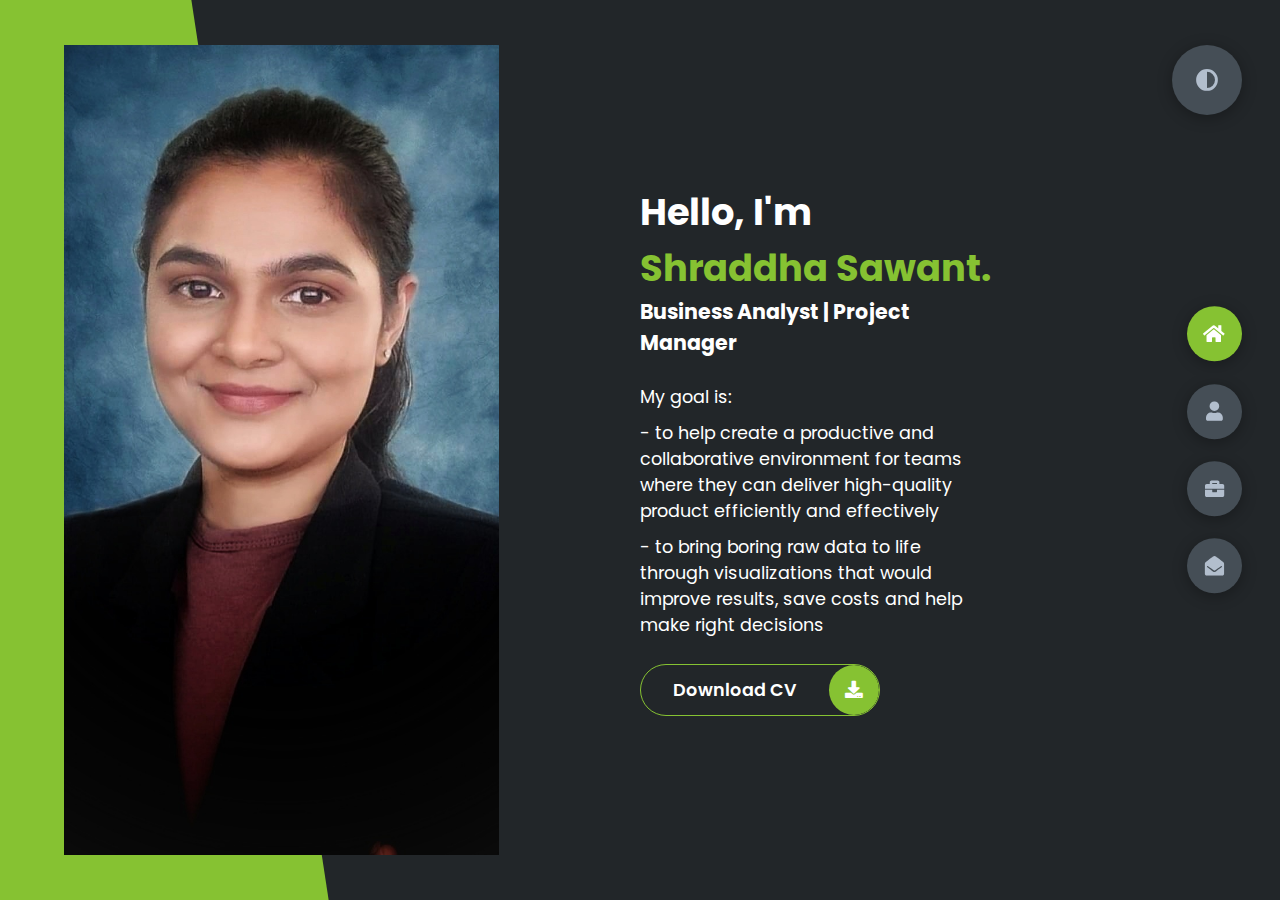
<file: index.html>
<!DOCTYPE html>
<html lang="en">
<head>
    <meta charset="UTF-8">
    <meta http-equiv="X-UA-Compatible" content="IE=edge">
    <meta name="viewport" content="width=device-width, initial-scale=1.0">
    <title>Portfolio</title>
    <link rel="stylesheet" href="styles/styles.css">
    <link rel="preconnect" href="https://fonts.googleapis.com">
    <link rel="preconnect" href="https://fonts.gstatic.com" crossorigin>
    <link rel="stylesheet" href="https://cdnjs.cloudflare.com/ajax/libs/font-awesome/5.15.4/css/all.min.css" integrity="sha512-1ycn6IcaQQ40/MKBW2W4Rhis/DbILU74C1vSrLJxCq57o941Ym01SwNsOMqvEBFlcgUa6xLiPY/NS5R+E6ztJQ==" crossorigin="anonymous" referrerpolicy="no-referrer" />
    <link href="https://fonts.googleapis.com/css2?family=Poppins:wght@400;500;600;700;800&display=swap" rel="stylesheet">
    <style>
        .accordian__button{
            display: block;
            cursor: pointer;
            background: var(--color-secondary);;
            width: 70px;
            text-align: left;
            transition: background 0.2s;
            color: white
        }
        
        .accordian__button::after{
            content: '\25be';
            float: right;
            transform: scale(1.5);
        }
        .accordian__button--active{
            background: grey;
        }
        .accordian__button--active::after{
            content: '\25b4';
        }
        .accordian__content{
            overflow: hidden;
            max-height: 0;
            transition: max-height 0.2s; 
            
        }
        li + li {
  margin-top: 10px;
}
    </style>
</head>
<body class="main-content">
    <header class="container header active" id="home">
        <div class="header-content">
            <div class="left-header">
                <div class="h-shape"></div>
                <div class="image">
                    <img src="img/my-photo.jpeg" alt="">
                </div>
            </div>
            <div class="right-header">
                <h1 class="name">
                    Hello, I'm<br/><span>Shraddha Sawant.</span>
                </h1>
                <h3>
                     Business Analyst | Project Manager
                </h3>
                <br>
                    <ul> My goal is:
                        <li></li>
                        <li>- to help create a productive and collaborative environment for teams where they can deliver high-quality product efficiently and effectively</li>
                        <li>- to bring boring raw data to life through visualizations that would improve results, save costs and help make right decisions</li>
                    </ul>
                <br>
                
                <div class="btn-con">
                    <a href="./Shraddha_Sawant_Resume.pdf" download="Shraddha_Sawant_Resume.pdf" class="main-btn">
                        <span class="btn-text">Download CV</span>
                        <span class="btn-icon"><i class="fas fa-download"></i></span>
                    </a>
                </div>
            </div>
        </div>
    </header>
    <main>
        <section class="container about" id="about">
           
            <div class="main-title">
                <h2><a id="Info-Abt-Me">About</a> <span>me</span></h2>
                <a href="#Info-Abt-Me"><button class="btn" style="border-width: 3px;border-color: var(--color-secondary); height:40px;width:150px; border-radius: 20px;">Services</button></a>
                <a href="#My-Timeline"><button class="btn" style="border-width: 3px;border-color: var(--color-secondary);height:40px;width:150px; border-radius: 20px;">My Timeline</button></a>
                <a href="#My-Skills"><button class="btn" style="border-width: 3px;border-color: var(--color-secondary);height:40px;width:150px; border-radius: 20px;">My Skills</button></a>
            </div>

            <div class="about-container">
                <div class="left-about">
                    <h4 style="font-size: 23px;">INFORMATION ABOUT ME</h4>
                    <p align="justify">
                        I am Shraddha Sawant,<br/>Business/Data Analyst | Project Manager skilled to masterfully guide teams through the chaos of software development with agility and precison and fostering a culture of continuous improvement.</br> I am passionate about working with the organizations that want to make effective use of their data and enable them in making evidence-driven decisions or sharing insights through data stories with different audiences.<br /> <br /> 
                                        </p>
                    <div class="btn-con">
                        <a href="./Shraddha_Sawant_Resume.pdf" download="Shraddha_Sawant_Resume.pdf" class="main-btn">
                            <span class="btn-text">Download CV</span>
                            <span class="btn-icon"><i class="fas fa-download"></i></span>
                        </a>
                    </div>
                </div>
                <div class="right-about">
                    <h4 style="font-size: 23px;">SERVICES</h4><br/>
                    <div class="about-item">
                        <div class="abt-text">
                            <center><img src="img/data analysis.png" height="100px" width="95px"></center>
                            <p class="small-text">Data <br /> Analysis</p><br/>
                            <p style="text-align: left; font-size: 19px;">Transforming the raw data into curated datasets and analyzing them to explain the past, predict the future and make informed decisions
                            </p>
                        </div>
                    </div>
                    <div class="about-item">
                        <div class="abt-text">
                            <center><img src="img/data viz.png" height="100px" width="95px"></center>
                            <p class="small-text">Data <br /> Visualization</p><br/>
                            <p style="text-align: left; font-size: 19px;">Visualizing complex datasets to expose new information contained in the underlying patterns and relationships

                            </p>
                            
                        </div>
                    </div>

                    
                    
                    <div class="about-item">
                        <div class="abt-text">
                            <center><img src="img/PM-final.png" height="100px" width="95px"></center>
                            <p class="small-text">Project <br /> Management</p><br/>
                            <p style="text-align: left; font-size: 19.5px;">Steering projects from start through its lifecycle within the given constraints to deliver something of value to people 
                            </p>  
                            
                        </div>
                    </div>
                    <div class="about-item">
                        <div class="abt-text">
                            <center><img src="img/data analysis.png" height="100px" width="95px"></center>
                            <p class="small-text">Problem <br /> Solving</p><br/>
                            <p style="text-align: left; font-size: 19.5px"> Collaborating with teams to identify and resolve issues and provide guidance to employ best practices.
                            </p>  
                        </div>
                    </div>
                </div>
            </div>
           
                <h4 class="stat-title"><a id="My-Timeline">My Timeline</h4></a>
            <div class="timeline">
                <div class="timeline-item">
                    <div class="tl-icon">
                        <i class="fas fa-briefcase"></i>
                    </div>
                    <p class="tl-duration">Nov 2021 - present</p>
                    <h5>IT Service Management Analyst<br/><span>loanDepot</span></h5>
                    
                    <div class="accordian">

                        <button type="button" class="accordian__button">Duties</button>
                        <div class="accordian__content">
                            <ul>
                                <li>Lead cross-functional teams in planning and implementing product updates, resulting in a 20% reduction in delivery time
and improved operational efficiency</li>
                                <li>Collaborate with stakeholders to gather and prioritize business requirements, defining user stories and acceptance criteria
while ensuring compliance with regulatory requirements to drive successful project outcomes</li>  
                                <li>Develop and utilize process diagrams to identify gaps and optimization opportunities, driving continuous improvement
initiatives that enhance operational efficiency by 15%</li>
                                <li>Build KPIs dashboards in Power BI to monitor SDLC performance metrics and support informed decision-making</li>
                                <li>Develop Jira dashboards to present progress and risks to leadership, ensuring visibility and reducing project risk by 30%</li>
                                <li>Create and manage documentation including requirements, procedures, schedules, and runbooks in Confluence, to enhance
team collaboration and facilitate training</li>
                                <li>Conduct agile ceremonies and coach the team as a dedicated Scrum master, optimizing team performance and increasing
velocity by 20%</li>
                            </ul>
                        

                        </div>
                    </div>


                     
                </div>
                <div class="timeline-item">
                    <div class="tl-icon">
                        <i class="fas fa-graduation-cap"></i>
                    </div>
                    <p class="tl-duration">May 2021</p>
                    <h5>MS in Information Management<br/><span>Syracuse University</span></h5>
                    <div class="accordian">

                        <button type="button" class="accordian__button">Courses</button>
                        <div class="accordian__content">
                            <ul>
                                <li>Data Science</li>
                                <li>Data Analysis and Decision Making</li>
                                <li>Database Management</li>
                                <li>Project Management</li>
                                <li>Risk Management</li>
                                <li>Data Warehouse</li>
                                <li> Big Data Analytics</li>
                                <li>Information Management and Technology</li>

                            </ul>
                        </div>
                    </div>
                </div>
                <div class="timeline-item">
                    <div class="tl-icon">
                        <i class="fas fa-briefcase"></i>
                    </div>
                    <p class="tl-duration">Jul 2021 - Nov 2021, Sep 2020 - Dec 2020</p>
                    <h5>Product Research Analyst<br/><span>Datakron, LLC</span></h5>
                    <div class="accordian">

                        <button type="button" class="accordian__button">Duties</button>
                        <div class="accordian__content">
                            <ul>
                                <li>Automated data collection using UiPath, extracting 60K+ records from multiple open-access data sources, improving data
acquisition efficiency by 50%</li>
                                <li>Built a scalable graph database and wrote complex queries, providing job market analytics and reducing query response
time by 45%%</li>
                                <li>Created interactive Tableau dashboards to report on job market trends and offer career development recommendations</li>
                            </ul>
                        

                        </div>
                    </div>
                </div>
                <div class="timeline-item">
                    <div class="tl-icon">
                        <i class="fas fa-graduation-cap"></i>
                    </div>
                    <p class="tl-duration">Jun 2018</p>
                    <h5>BE in Computer Engineering<br/><span>Mumbai University</span></h5>
                    <div class="accordian">

                        <button type="button" class="accordian__button">Courses</button>
                        <div class="accordian__content">
                            <ul>
                                <li>Business Communication</li>
                                <li>Object-Oriented Programming</li>
                                <li>Software Project Management</li>
                                <li>Software Engineering</li>
                                <li>Data Warehouse & Mining</li>
                                <li>Artificial Intelligence</li>
                                <li>Mathematics & Statistics</li>
                            </ul>
                        </div>
                    </div>
                </div>

                <div class="timeline-item">
                    <div class="tl-icon">
                        <i class="fas fa-briefcase"></i>
                    </div>
                    <p class="tl-duration">Jul 2020 - May 2021</p>
                    <h5>Business Analyst<br/><span>iConsult Collaborative, Syracuse University</span></h5>
                    <div class="accordian">

                        <button type="button" class="accordian__button">Duties</button>
                        <div class="accordian__content">
                            <ul>
                                <li>Translated business requirements into actionable specifications, ensuring alignment across teams and resulting in a 25%
increase in project accuracy</li>
                                <li>Optimized resource management through effective tracking of scope, timelines, and budget in MS Project</li>
                                <li>Collaborated with stakeholders to validate acceptance criteria, developed test cases, and escalated high-risk or potential
quality loss issues, improving quality assurance processes by 30%</li>
                                <li>Defined KPIs and created dashboards to evaluate the project performance and monitor the project progress, enabling
proactive decision-making and enhancing stakeholder alignment</li>
                            </ul>
                        

                        </div>
                    </div>
                </div>

            </div>
            <center><a href="#Info-Abt-Me"><button style="border-width: 3px;border-color: var(--color-secondary); height:40px;width:150px; border-radius: 20px;" class="btn">Back to Top</button></a></center>

             <div class="about-stats">
                <h4 class="stat-title"><a id="My-Skills">My Skills</a></h4>
                <center>
                    <iframe id="black-dashboard" style="display:block" scrolling="no" src="https://public.tableau.com/views/TechnicalSkillsBlack/Black?:language=en-US&:display_count=n&:origin=viz_share_link&:showVizHome=no&:toolbar=top" width="800px" height="617px" frameborder="0">
                    </iframe>
                </center>

                <center>
                    <iframe id="white-dashboard" style="display: none;" scrolling="no" src="https://public.tableau.com/views/TechnicalSkillsWhite/White?:language=en-US&:display_count=n&:origin=viz_share_link&:showVizHome=no&:toolbar=top" width="800px" height="617px" frameborder="0">
                    </iframe>
                </center>
                <br/>
                <center><a href="#Info-Abt-Me"><button style="border-width: 3px;border-color: var(--color-secondary); height:40px;width:150px; border-radius: 20px;" class="btn">Back to Top</button></a></center>

            </div>
            
        </section>
        <section class="container" id="portfolio">
            <div class="main-title">
                <h2>My <span>Portfolio</span></h2>
            </div>
            <p class="port-text">
                Here is some of my work that demonstrates my data and project management skills.
            </p>
            <div class="portfolios">
                <div class="portfolio-item">
                    <div class="image">
                        <img src="img/the-big-bang-theory.jpeg" alt="">
                    </div>
                    <div class="hover-items">
                        <h3 style="margin-bottom:0 ;">The Big Bang Theory</h3>
                        <h4>Viz - Viewership & Rating</h4>
                        <div class="icons">
                            <a href="https://public.tableau.com/views/TheBigBangTheory_16323588431020/Dashboard1?:language=en-US&:display_count=n&:origin=viz_share_link" class="icon">
                                <i class="fas fa-chart-bar"></i>
                            </a>

                        </div>
                    </div>
                </div>
                <div class="portfolio-item">
                    <div class="image">
                        <img src="img/crypto.jpeg" alt="">
                    </div>
                    <div class="hover-items">
                        <h3 style="margin-bottom:0 ;">Cryptocurrency</h3>
                        <center><h4>Viz - Explore Trading Activity</h4></center>
                        <div class="icons">
                            <a href="https://public.tableau.com/views/Cryptocurrency_16239671682280/CryptocurrencyDashboard?:language=en-US&:display_count=n&:origin=viz_share_link" class="icon">
                                <i class="fas fa-chart-bar"></i>
                            </a>
                            
                        </div>
                    </div>
                </div>
                <div class="portfolio-item">
                    <div class="image">
                        <img src="img/TS.png" alt="">
                    </div>
                    <div class="hover-items">
                        <h3 style="margin-bottom:0 ;">Taylor Swift</h3>
                        <center><h4>Viz - A Journey from 2006-2017</h4></center>
                        <div class="icons">
                            <a href="https://public.tableau.com/views/TaylorSwift_16321772061380/MainDashboard?:language=en-US&:display_count=n&:origin=viz_share_link" class="icon">
                                <i class="fas fa-chart-bar"></i>
                            </a>
                            
                        </div>
                    </div>
                </div>
                <div class="portfolio-item">
                    <div class="image">
                        <img src="img/VD.jpeg" alt="">
                    </div>
                    <div class="hover-items">
                        <h3 style="margin-bottom:0 ;">Who's most likely to?</h3>
                        <h4>Viz - Valentine's Day edition</h4>
                        <div class="icons">
                            <a href="https://public.tableau.com/views/ValentinesDay-WhosMostLikelyTo/Dashboard?:language=en-US&:display_count=n&:origin=viz_share_link" class="icon">
                                <i class="fas fa-chart-bar"></i>
                            </a>
                        </div>
                    </div>
                </div>
                <div class="portfolio-item">
                    <div class="image">
                        <img src="img/office.jpeg" alt="">
                    </div>
                    <div class="hover-items">
                        <h3 style="margin-bottom:0 ;"> Tele Corp Expansion</h3>
                        <h4>Project Management</h4>
                        <div class="icons">
                            <a href="https://github.com/Shraddha-Sawant/Project_Management-Telco_Corp._Expansion_Project.git" class="icon">
                                <i class="fab fa-github"></i>
                            </a>
                            
                        </div>
                    </div>
                </div>
                <div class="portfolio-item">
                    <div class="image">
                        <img src="img/cafe.jpeg" alt="">
                    </div>
                    <div class="hover-items">
                        <center><h3 style="margin-bottom:0 ;">Orange Cafe</h3></center>
                        <center><h4>DB Mgmt & App Development</h4></center>
                        <div class="icons">
                            <a href="https://github.com/Shraddha-Sawant/Orange_Cafe-Online-Ordering-and-Inventory-Management.git" class="icon">
                                <i class="fab fa-github"></i>
                            </a>
                            
                        </div>
                    </div>
                </div>
                <div class="portfolio-item">
                    <div class="image">
                        <img src="img/zomato.png" alt="">
                    </div>
                    <div class="hover-items">
                        <h3 style="margin-bottom:0 ;">Zomato</h3>
                        <h4>Big Data Analytics</h4>
                        <div class="icons">
                            <a href="https://github.com/Shraddha-Sawant/Big-Data-Analytics.git" class="icon">
                                <i class="fab fa-github"></i>
                            </a>
                            
                        </div>
                    </div>
                </div>

                <div class="portfolio-item">
                    <div class="image">
                        <img src="img/sales.jpeg" alt="">
                    </div>
                    <div class="hover-items">
                        <center><h3 style="margin-bottom:0 ;">Fudge Corp. Sales Analysis</h3></center>
                        <center><h4>Data Warehousing & BI</h4></center>
                        <div class="icons">
                            <a href="https://github.com/Shraddha-Sawant/Data-Warehouse.git" class="icon">
                                <i class="fab fa-github"></i>
                            </a>
                            
                        </div>
                    </div>
                </div>
            </div>
        </section>
        <!-- <section class="container" id="blogs">
            <div class="blogs-content">
                <div class="main-title">
                    <h2>My <span>Blogs</span></h2>
                </div>
                <div class="blogs">
                    <div class="blog">
                        <img src="img/port6.jpg" alt="">
                        <div class="blog-text">
                            <h4>
                                How to Create Your Own Website
                            </h4>
                            <p>
                                Lorem ipsum dolor sit, amet consectetur adipisicing elit. 
                                Doloribus natus voluptas, eos obcaecati recusandae amet?
                            </p>
                        </div>
                    </div>
                    <div class="blog">
                        <img src="img/blog1.jpg" alt="">
                        <div class="blog-text">
                            <h4>
                                How to Become an Expert in Web Design
                            </h4>
                            <p>
                                Lorem ipsum dolor sit, amet consectetur adipisicing elit. 
                                Doloribus natus voluptas, eos obcaecati recusandae amet?
                            </p>
                        </div>
                    </div>
                    <div class="blog">
                        <img src="img/blog2.jpg" alt="">
                        <div class="blog-text">
                            <h4>
                                Become a Web Designer in 10 Days
                            </h4>
                            <p>
                                Lorem ipsum dolor sit, amet consectetur adipisicing elit. 
                                Doloribus natus voluptas, eos obcaecati recusandae amet?
                            </p>
                        </div>
                    </div>
                    <div class="blog">
                        <img src="img/blog3.jpg" alt="">
                        <div class="blog-text">
                            <h4>
                                Debbuging made easy with Web Inspector
                            </h4>
                            <p>
                                Lorem ipsum dolor sit, amet consectetur adipisicing elit. 
                                Doloribus natus voluptas, eos obcaecati recusandae amet?
                            </p>
                        </div>
                    </div>
                    <div class="blog">
                        <img src="img/port1.jpg" alt="">
                        <div class="blog-text">
                            <h4>
                                Get started with Web Design and UI Design
                            </h4>
                            <p>
                                Lorem ipsum dolor sit, amet consectetur adipisicing elit. 
                                Doloribus natus voluptas, eos obcaecati recusandae amet?
                            </p>
                        </div>
                    </div>
                    <div class="blog">
                        <img src="img/port3.jpg" alt="">
                        <div class="blog-text">
                            <h4>
                                This is what you need to know about Web Design
                            </h4>
                            <p>
                                Lorem ipsum dolor sit, amet consectetur adipisicing elit. 
                                Doloribus natus voluptas, eos obcaecati recusandae amet?
                            </p>
                        </div>
                    </div>
                </div>
            </div>
        </section> -->
        <section class="container contact" id="contact">
            <div class="contact-container">
                <div class="main-title">
                    <h2>Contact <span>Me</span></h2>
                </div> 
                <div class="wrapper">
                    <div class="flip-inner-wrapper">
                        <div class="flip-front">
                           <center><h1 style="padding-top: 150px; font-size: 50px;">Contact me here</h1></center>
                        </div>
                        <div class="flip-back">
                            <img src="img/photo-small.jpeg">
                            <h2>Shraddha Sawant</h2>
                            <span style="color: var(--color-grey-3);">Business Analyst | Project Manager</span>
                            <hr width="50%" style="margin: 0 auto;">
                            <div class="flex-contact-container">
                                <div class="flex-box">
                                    <div style="font-size: 20px; color: grey"><i class="fas fa-map-marker-alt"></i> Location</div>
                                </div>
                                <div class="flex-box">
                                    <div style="font-size: 20px; color: grey"><i class="fas fa-envelope"></i> Email</div>
 
                                </div>
                                <div class="flex-box">
                                    <div style="font-size: 20px; color: grey;"><i class="fas fa-mobile-alt"></i> Mobile Number</div>
                                </div>
                                <div class="flex-box">
                                    New York, USA
                                </div>
                                <div class="flex-box">
                                    shraddhasawant1397
                                    @gmail.com
                                </div>
                                <div class="flex-box">
                                    551-221-7560
                                </div>
                            </div>
                            <center>
                                <br/>
                            
                                    <a href="https://www.linkedin.com/in/ssawant13" target="_blank">
                                        <i style="font-size: 2rem; color: grey;" class="fab fa-linkedin"></i>
                                    </a>
                                    <a href="https://github.com/Shraddha-Sawant" target="_blank">
                                        <i style="font-size: 2rem; color: grey;" class="fab fa-github"></i>
                                    </a>
                                    
                                
                            
                            </center>
                         <!-- <h1>This is test.</h1> 
                        <div style="font-size: 20px;"><i class="fas fa-map-marker-alt"></i>Location:</div><span> New York, USA</span></div>
                        <div style="font-size: 20px;"><i class="fas fa-envelope"></i><span> Email:</span>shraddhasawant1397@gmail.com<span</div>
                        <div style="font-size: 20px;"><i class="fas fa-mobile-alt"></i><span> Mobile Number:</span>551-221-7560<span</div>
                        <div style="font-size: 20px;"><i class="fas fa-globe-africa"></i><span> Languages:</span>English, Hindi, Marathi<span</div>  -->



    

                        


                        </div>
                    </div>
                </div>
                <!-- <div class="contact-content-con">
                    <div class="left-contact">
                        <center><h4>Contact me here</h4></center>
                        <div class="contact-info">
                            <div class="contact-item">
                                <div class="icon">
                                    <i class="fas fa-map-marker-alt"></i>
                                    <span>Location</span>
                                </div>
                                <p>
                                    : New York, USA
                                </p>
                            </div>
                            <div class="contact-item">
                                <div class="icon">
                                    <i class="fas fa-envelope"></i>
                                    <span>Email</span>
                                </div>
                                <p>
                                    <span>: shraddhasawant1397@gmail.com</span>
                                </p>
                            </div>
                            
                            <div class="contact-item">
                                <div class="icon">
                                    <i class="fas fa-mobile-alt"></i>
                                    <span>Mobile Number</span>
                                </div>
                                <p>
                                    <span>: 5512215760</span>
                                </p>
                            </div>
                            <div class="contact-item">
                                <div class="icon">
                                    <i class="fas fa-globe-africa"></i>
                                    <span>Languages</span>
                                </div>
                                <p>
                                    <span>: English, Hindi, Marathi</span>
                                </p>
                            </div>
                        </div>
                        <div class="contact-icons">
                            <div class="contact-icon">
                                <a href="https://www.linkedin.com/in/ssawant13" target="_blank">
                                    <i class="fab fa-linkedin"></i>
                                </a>
                                <a href="https://github.com/Shraddha-Sawant" target="_blank">
                                    <i class="fab fa-github"></i>
                                </a>
                                
                            </div>
                        </div>
                    </div>
                    
                </div> -->
            </div>
        </section>
    </main>

    <div class="controls">
        <div class="control active-btn" data-id="home" >
            <i class="fas fa-home"></i>
        </div>
        <div class="control" data-id="about">
            <i class="fas fa-user"></i>
        </div>
        <div class="control" data-id="portfolio">
            <i class="fas fa-briefcase"></i>
        </div>
        <!-- <div class="control" data-id="blogs">
            <i class="far fa-newspaper"></i>
        </div> -->
        <div class="control" data-id="contact">
            <i class="fas fa-envelope-open"></i>
        </div>
    </div>
    <div class="theme-btn">
        <i class="fas fa-adjust"></i>
    </div>
    <script src="app.js"></script>
</body>
</html>
</file>
<file: styles/styles.css>
* {
  margin: 0;
  padding: 0;
  box-sizing: border-box;
  list-style: none;
}

:root {
  --color-primary: #222629;
  --color-secondary: #86C232;
  --color-white: #FFFFFF;
  --color-black: #000;
  --color-grey0: #f8f8f8;
  --color-grey-1: #dbe1e8;
  --color-grey-2: #b2becd;
  --color-grey-3: #6c7983;
  --color-grey-4: #454e56;
  --color-grey-5: #2a2e35;
  --color-grey-6: #12181b;
  --br-sm-2: 14px;
  --box-shadow-1: 0 3px 15px rgba(0,0,0,.3);
}

.light-mode {
  --color-primary: #ECECEC;
  --color-secondary: #E98074;
  --color-white: #454e56;
  --color-black: #000;
  --color-grey0: #f8f8f8;
  --color-grey-1: #6c7983;
  --color-grey-2: #6c7983;
  --color-grey-3: #6c7983;
  --color-grey-4: #454e56;
  --color-grey-5: #f8f8f8;
  --color-grey-6: #12181b;
}


body {
  background-color: var(--color-primary);
  font-family: "Poppins", sans-serif;
  font-size: 1.1rem;
  color: var(--color-white);
  transition: all 0.4s ease-in-out;
}

a {
  display: inline-block;
  text-decoration: none;
  color: inherit;
  font-family: inherit;
}

header {
  min-height: 100vh;
  color: var(--color-white);
  overflow: hidden;
  padding: 0 !important;
}

section {
  min-height: 100vh;
  width: 100%;
  position: absolute;
  left: 0;
  top: 0;
  padding: 3rem 18rem;
}

.container {
  display: none;
  transform: translateY(-100%) scale(0);
  transition: all 0.4s ease-in-out;
  background-color: var(--color-primary);
}

.active {
  display: block;
  animation: appear 1s ease-in-out;
  transform: translateY(0) scaleY(1);
}
@keyframes appear {
  0% {
    transform: translateY(-100%) scaleY(0);
  }
  100% {
    transform: translateY(0) scaleY(1);
  }
}

.controls {
  position: fixed;
  z-index: 10;
  top: 50%;
  right: 3%;
  display: flex;
  flex-direction: column;
  align-items: center;
  justify-content: center;
  transform: translateY(-50%);
}
.controls .control {
  padding: 1rem;
  cursor: pointer;
  background-color: var(--color-grey-4);
  width: 55px;
  height: 55px;
  border-radius: 50%;
  display: flex;
  justify-content: center;
  align-items: center;
  margin: 0.7rem 0;
  box-shadow: var(--box-shadow-1);
}
.controls .control i {
  font-size: 1.2rem;
  color: var(--color-grey-2);
  pointer-events: none;
}
.controls .active-btn {
  background-color: var(--color-secondary);
  transition: all 0.4s ease-in-out;
}
.controls .active-btn i {
  color: var(--color-white);
}

.theme-btn {
  top: 5%;
  right: 3%;
  width: 70px;
  height: 70px;
  border-radius: 50%;
  background-color: var(--color-grey-4);
  cursor: pointer;
  position: fixed;
  display: flex;
  justify-content: center;
  align-items: center;
  box-shadow: 0 3px 15px rgba(0, 0, 0, 0.3);
  transition: all 0.1s ease-in-out;
}
.theme-btn:active {
  transform: translateY(-3px);
}
.theme-btn i {
  font-size: 1.4rem;
  color: var(--color-grey-2);
  pointer-events: none;
}

/*Header-content*/
.header-content {
  display: grid;
  grid-template-columns: repeat(2, 1fr);
  min-height: 100vh;
}
.header-content .left-header {
  display: flex;
  align-items: center;
  position: relative;
}
.header-content .left-header .h-shape {
  transition: all 0.4s ease-in-out;
  width: 65%;
  height: 100%;
  background-color: var(--color-secondary);
  position: absolute;
  left: 0;
  top: 0;
  z-index: -1;
  clip-path: polygon(0 0, 46% 0, 79% 100%, 0% 100%);
}
.header-content .left-header .image {
  border-radius: var(--br-sm-2);
  height: 90%;
  width: 68%;
  margin-left: 4rem;
  background-color: var(--color-black);
  transition: all 0.4s ease-in-out;
}
.header-content .left-header .image img {
  width: 100%;
  height: 100%;
  object-fit: cover;
  transition: all 0.4s ease-in-out;
  filter: grayscale(0);
}
.header-content .left-header .image img:hover {
  filter: grayscale(100%);
}
.header-content .right-header {
  display: flex;
  flex-direction: column;
  justify-content: center;
  padding-right: 18rem;
}
.header-content .right-header .name {
  font-size: 2.3rem;
}
.header-content .right-header .name span {
  color: var(--color-secondary);
}
.header-content .right-header p {
  margin: 1.5rem 0;
  line-height: 2rem;
}

/*About*/

.about-container {
  display: grid;
  grid-template-columns: repeat(2, 1fr);
  padding-top: 3.5rem;
  padding-bottom: 5rem;
}
.about-container .right-about {
  display: grid;
  grid-template-columns: 
  repeat(2, 1fr);
  grid-gap: 2rem;
}

.about-container .right-about .about-item {
  border: 1px solid var(--color-grey-5);
  border-radius: 5px;
  transition: all 0.4s ease-in-out;
  box-shadow: 1px 2px 15px rgba(0, 0, 0, 0.1);
}

.about-container .right-about .about-item:hover {
  cursor: default;
  transform: translateY(-5px);
  border: 1px solid var(--color-secondary);
  box-shadow: 1px 4px 15px rgba(0, 0, 0, 0.32);
}
.about-container .right-about .about-item .abt-text {
  padding: 1.5rem;
  display: flex;
  flex-direction: column;
}
.about-container .right-about .about-item .abt-text .large-text {
  font-size: 3rem;
  font-weight: 700;
  color: var(--color-secondary);
}
.about-container .right-about .about-item .abt-text .small-text {
  padding-left: 3rem;
  position: relative;
  text-transform: uppercase;
  font-size: 1.2rem;
  color: var(--color-grey-1);
  letter-spacing: 2px;
}
.about-container .right-about .about-item .abt-text .small-text::before {
  content: "";
  position: absolute;
  left: 0;
  top: 15px;
  width: 2rem;
  height: 2px;
  background-color: var(--color-grey-5);
}
.about-container .left-about {
  padding-right: 5rem;
}
.about-container .left-about p {
  line-height: 2rem;
  padding: 1rem;
  color: var(--color-grey-1);
}
.about-container .left-about h4 {
  font-size: 2rem;
  text-transform: uppercase;
}

.about-stats {
  padding-bottom: 4rem;
}
.about-stats .progress-bars {
  display: grid;
  grid-template-columns: repeat(2, 1fr);
  grid-gap: 2rem;
}
.about-stats .progress-bars .progress-bar {
  display: flex;
  flex-direction: column;
}
.about-stats .progress-bars .progress-bar .prog-title {
  text-transform: uppercase;
  font-weight: 500;
}
.about-stats .progress-bars .progress-bar .progress-con {
  display: flex;
  align-items: center;
}
.about-stats .progress-bars .progress-bar .progress-con .prog-text {
  color: var(--color-grey-2);
}
.about-stats .progress-bars .progress-bar .progress-con .progress {
  width: 100%;
  height: 0.45rem;
  background-color: var(--color-grey-4);
  margin-left: 1rem;
  position: relative;
}
.about-stats .progress-bars .progress-bar .progress-con .progress span {
  position: absolute;
  top: 0;
  left: 0;
  height: 100%;
  background-color: var(--color-secondary);
  transition: all 0.4s ease-in-out;
  width: 60%;
}
.about-stats .progress-bars .progress-bar .progress-con .progress .html {
  width: 80%;
}
.about-stats .progress-bars .progress-bar .progress-con .progress .css {
  width: 95%;
}
.about-stats .progress-bars .progress-bar .progress-con .progress .js {
  width: 75%;
}
.about-stats .progress-bars .progress-bar .progress-con .progress .react {
  width: 60%;
}
.about-stats .progress-bars .progress-bar .progress-con .progress .node {
  width: 87%;
}
.about-stats .progress-bars .progress-bar .progress-con .progress .python {
  width: 70%;
}

.stat-title {
  text-transform: uppercase;
  font-size: 1.4rem;
  text-align: center;
  padding: 3.5rem 0;
  position: relative;
}
.stat-title::before {
  content: "";
  position: absolute;
  left: 50%;
  top: 0;
  width: 40%;
  height: 1px;
  background-color: var(--color-grey-5);
  transform: translateX(-50%);
}

/*Timeline*/

.timeline {
  display: grid;
  grid-template-columns: repeat(2, 1fr);
  grid-gap: 2rem;
  padding-bottom: 3rem;
}
.timeline .timeline-item {
  position: relative;
  padding-left: 3rem;
  border-left: 1px solid var(--color-grey-5);
}
.timeline .timeline-item .tl-icon {
  position: absolute;
  left: -27px;
  top: 0;
  background-color: var(--color-secondary);
  width: 50px;
  height: 50px;
  border-radius: 50%;
  display: flex;
  align-items: center;
  justify-content: center;
}
.timeline .timeline-item .tl-icon i {
  font-size: 1.3rem;
}
.timeline .timeline-item .tl-duration {
  padding: 0.2rem 0.6rem;
  background-color: var(--color-grey-5);
  border-radius: 15px;
  display: inline-block;
  font-size: 0.8rem;
  text-transform: uppercase;
  font-weight: 500;
}
.timeline .timeline-item h5 {
  padding: 1rem 0;
  text-transform: uppercase;
  font-size: 1.3rem;
  font-weight: 600;
}
.timeline .timeline-item h5 span {
  color: var(--color-grey-2);
  font-weight: 500;
  font-size: 1.2rem;
}
.timeline .timeline-item p {
  color: var(--color-grey-2);
}

.port-text {
  padding: 2rem 0;
  text-align: center;
}

.portfolios {
  display: grid;
  grid-template-columns: repeat(3, 1fr);
  grid-gap: 2rem;
  margin-top: 3rem;
}
.portfolios .portfolio-item {
  position: relative;
  border-radius: 15px;
}
.portfolios .portfolio-item img {
  width: 100%;
  height: 300px;
  object-fit: cover;
  border-radius: 15px;
}
.portfolios .portfolio-item .hover-items {
  width: 100%;
  height: 100%;
  background-color: var(--color-secondary);
  position: absolute;
  left: 0;
  top: 0;
  border-radius: 15px;
  display: flex;
  justify-content: center;
  align-items: center;
  flex-direction: column;
  opacity: 0;
  transform: scale(0);
  transition: all 0.4s ease-in-out;
}
.portfolios .portfolio-item .hover-items h3 {
  font-size: 1.5rem;
  color: var(--color-white);
  margin-bottom: 1.5rem;
}
.portfolios .portfolio-item .hover-items .icons {
  display: flex;
  justify-content: center;
  align-items: center;
}
.portfolios .portfolio-item .hover-items .icons .icon {
  background-color: var(--color-primary);
  border-radius: 50%;
  width: 50px;
  height: 50px;
  display: flex;
  align-items: center;
  justify-content: center;
  margin: 0 1rem;
  cursor: pointer;
  transition: all 0.4s ease-in-out;
}
.portfolios .portfolio-item .hover-items .icons .icon i {
  font-size: 1.5rem;
  color: var(--color-white);
  margin: 0 1rem;
}
.portfolios .portfolio-item .hover-items .icons .icon:hover {
  background-color: var(--color-white);
}
.portfolios .portfolio-item .hover-items .icons .icon:hover i {
  color: var(--color-primary);
}

.portfolio-item:hover .hover-items {
  opacity: 1;
  transform: scale(1);
}

.blogs {
  display: grid;
  grid-template-columns: repeat(3, 1fr);
  grid-gap: 2rem;
  margin-top: 3rem;
}
.blogs .blog {
  position: relative;
  background-color: var(--color-grey-5);
  border-radius: 5px;
  box-shadow: 1px 1px 20px rgba(0, 0, 0, 0.1);
  transition: all 0.4s ease-in-out;
}
.blogs .blog:hover {
  box-shadow: 1px 1px 20px rgba(0, 0, 0, 0.3);
  transform: translateY(-5px);
  transition: all 0.4s ease-in-out;
}
.blogs .blog:hover img {
  filter: grayscale(0);
  transform: scale(1.1);
  box-shadow: 0px 4px 15px rgba(0, 0, 0, 0.8);
}
.blogs .blog img {
  width: 100%;
  height: 300px;
  object-fit: cover;
  border-top-left-radius: 5px;
  border-top-right-radius: 5px;
  filter: grayscale(100%);
  transition: all 0.4s ease-in-out;
}
.blogs .blog .blog-text {
  margin-top: -7px;
  padding: 1.1rem;
  border-top: 8px solid var(--color-secondary);
}
.blogs .blog .blog-text h4 {
  font-size: 1.5rem;
  margin-bottom: 0.7rem;
  transition: all 0.4s ease-in-out;
  cursor: pointer;
}
.blogs .blog .blog-text h4:hover {
  color: var(--color-secondary);
}
.blogs .blog .blog-text p {
  color: var(--color-grey-2);
  line-height: 2rem;
  padding-bottom: 1rem;
}

.contact-content-con {
  display: flex;
  padding-top: 3.5rem;
}
.contact-content-con .left-contact {
  flex: 2;
  background: var(--color-secondary);
  padding-left: 100px;
  padding-right: 150px;
  width: 850px;
}
.contact-content-con .left-contact h4 {
  margin-top: 1rem;
  font-size: 2rem;
  text-transform: uppercase;
}
.contact-content-con .left-contact p {
  margin: 1rem 0;
  line-height: 2rem;
}
.contact-content-con .left-contact .contact-info .contact-item {
  display: flex;
  align-items: center;
  justify-content: space-between;
}
.contact-content-con .left-contact .contact-info .contact-item p {
  margin: 0.3rem 0 !important;
  padding: 0 !important;
}
.contact-content-con .left-contact .contact-info .contact-item .icon {
  display: grid;
  grid-template-columns: 40px 1fr;
}
.contact-content-con .left-contact .contact-info .contact-item .icon i {
  display: flex;
  align-items: center;
  font-size: 1.3rem;
}
.contact-content-con .left-contact .contact-icon {
  display: flex;
  margin-top: 2rem;
}
.contact-content-con .left-contact .contact-icon a {
  display: flex;
  align-items: center;
  color: var(--color-white);
  background-color: var(--color-grey-5);
  cursor: pointer;
  justify-content: center;
  width: 50px;
  height: 50px;
  border-radius: 50%;
  margin: 0 0.4rem;
  transition: all 0.4s ease-in-out;
}
.contact-content-con .left-contact .contact-icon a:hover {
  background-color: var(--color-secondary);
}
.contact-content-con .left-contact .contact-icon a:hover i {
  color: var(--color-primary);
}
.contact-content-con .left-contact .contact-icon a i {
  display: flex;
  align-items: center;
  justify-content: center;
  font-size: 1.3rem;
}
.contact-content-con .right-contact {
  flex: 3;
  margin-left: 3rem;
}
.contact-content-con .right-contact .input-control {
  margin: 1.5rem 0;
}
.contact-content-con .right-contact .input-control input, .contact-content-con .right-contact .input-control textarea {
  border-radius: 30px;
  font-weight: inherit;
  font-size: inherit;
  font-family: inherit;
  padding: 0.8rem 1.1rem;
  outline: none;
  border: none;
  background-color: var(--color-grey-5);
  width: 100%;
  color: var(--color-white);
  resize: none;
}
.contact-content-con .right-contact .i-c-2 {
  display: flex;
}
.contact-content-con .right-contact .i-c-2 :last-child {
  margin-left: 1.5rem;
}
.contact-content-con .right-contact .submit-btn {
  display: flex;
  justify-content: flex-start;
}

.wrapper {
width: 700px;
height: 380px;
perspective: 1000px;
margin: 4rem auto;
border-radius: 10px;
text-align: center;
box-shadow: 0 20px 35px rgba(0, 0, 0, 0.1);
}

.flip-inner-wrapper{
  position: relative;
  width: 100%;
  height: 100%;
  text-align: center;
  transform-style: preserve-3d;
  transition: transform 0.8s;
}

.wrapper:hover .flip-inner-wrapper{
  transform: rotateY(180deg);
  cursor: pointer;
}

.flip-front, .flip-back{
position:absolute;
width: 100%;
height: 100%;
backface-visibility: hidden;
border-radius: 10px;
}

.flip-front{
  background-color: var(--color-secondary);
  padding: 2px;
}
.flip-back{
  width: 700px;
  height: 380px;
  background: #FFFFF0	;
  text-align: center;
  transform: rotateY(180deg);
  color: var(--color-secondary);
  border: 8px double var(--color-secondary);
}
.flip-back h1{
  margin-top: 5rem;
  color: var(--color-secondary);
}

.flip-back img{
  width: 130px;
  height: 130px;
  border-radius: 50%;
  margin-top: 1rem;
  border: 3px solid var(--color-grey-3);
  
}

.flex-contact-container{
  width: 100%;
  height: auto;
  display: flex;
  flex-direction: row;
  flex-wrap: wrap;
  margin-top: 10px;
}
.flex-box{
  width: 200px;
  height: 15px;
  text-align: center;
  line-height: 15px;
  margin: 10px;
  
}


/*Independed components*/
.btn-con {
  display: flex;
  align-self: flex-start;
}

.main-btn {
  border-radius: 30px;
  color: inherit;
  font-weight: 600;
  position: relative;
  border: 1px solid var(--color-secondary);
  display: flex;
  align-self: flex-start;
  align-items: center;
  overflow: hidden;
  
}
.main-btn .btn-text {
  padding: 0 2rem;
}
.main-btn .btn-icon {
  background-color: var(--color-secondary);
  display: flex;
  align-items: center;
  justify-content: center;
  border-radius: 50%;
  padding: 1rem;
}
.main-btn::before {
  content: "";
  position: absolute;
  top: 0;
  right: 0;
  transform: translateX(100%);
  transition: all 0.4s ease-out;
  z-index: -1;
}
.main-btn:hover {
  transition: all 0.4s ease-out;
}
.main-btn:hover::before {
  width: 100%;
  height: 100%;
  background-color: var(--color-secondary);
  transform: translateX(0);
  transition: all 0.4s ease-out;
}

.main-title {
  text-align: center;
}

.main-title a .btn:hover{
  background: var(--color-secondary);
}
a .btn:hover{
  background: var(--color-secondary);
}
.main-title h2 {
  position: relative;
  text-transform: uppercase;
  font-size: 4rem;
  font-weight: 700;
  text-shadow: 3px 3px var(--color-grey-2);
}
.main-title h2 span {
  color: var(--color-secondary);
}
.main-title h2 .bg-text {
  position: absolute;
  top: 50%;
  left: 50%;
  color: var(--color-grey-5);
  transition: all 0.4s ease-in-out;
  z-index: -1;
  transform: translate(-50%, -50%);
  font-weight: 800;
  font-size: 6.3rem;
}

.about-container .left-about p {
  padding-left: 0;
}

@media screen and (max-width: 600px) {
  header {
    padding: 0 !important;
  }

  .theme-btn {
    width: 50px;
    height: 50px;
  }

  .header-content {
    grid-template-columns: repeat(1, 1fr);
    padding-bottom: 6rem;
  }

  .left-header .h-shape {
    display: none;
  }

  .right-header {
    grid-row: 1;
    padding-right: 0rem !important;
    width: 90%;
    margin: 0 auto;
  }
  .right-header .name {
    font-size: 2.5rem !important;
    text-align: center;
    padding-top: 3rem;
  }

  .header-content .left-header .image {
    margin: 0 auto;
    width: 90%;
  }

  .controls {
    top: auto;
    bottom: 0;
    flex-direction: row;
    justify-content: center;
    left: 50%;
    transform: translateX(-50%);
    width: 100%;
    background-color: var(--color-grey-5);
  }
  .controls .control {
    margin: 1rem 0.3rem;
  }

  .about-container {
    grid-template-columns: repeat(1, 1fr);
  }
  .about-container .right-about {
    grid-template-columns: repeat(1, 1fr);
    padding-top: 2.5rem;
  }
  .about-container .left-about {
    padding-right: 0;
  }
  .about-container .left-about p {
    padding-left: 0;
  }

  .timeline {
    grid-template-columns: repeat(1, 1fr);
    padding-bottom: 6rem;
  }

  .container {
    padding: 2rem 2.5rem !important;
  }

  .about-stats .progress-bars {
    grid-template-columns: repeat(1, 1fr);
  }

  .portfolios {
    grid-template-columns: repeat(1, 1fr);
    padding-bottom: 6rem;
    margin-top: 1rem;
  }

  .blogs {
    grid-template-columns: repeat(1, 1fr);
    padding-bottom: 6rem;
  }

  .contact-content-con {
    flex-direction: column;
  }
  .contact-content-con .right-contact {
    margin-left: 0;
    margin-top: 2.5rem;
  }

  .contact-content-con .right-contact .i-c-2 {
    flex-direction: column;
  }

  .contact-content-con .right-contact .i-c-2 :last-child {
    margin-left: 0;
    margin-top: 1.5rem;
  }

  .contact-content-con .right-contact {
    margin-bottom: 6rem;
  }

  .contact-item {
    flex-direction: column;
    margin: 1rem 0;
  }
  .contact-item p {
    font-size: 15px;
    color: var(--color-grey-2);
  }
  .contact-item span {
    font-size: 15px;
  }
  .contact-item .icon {
    grid-template-columns: 25px 1fr;
  }

  .main-title h2 {
    font-size: 2rem;
  }
  .main-title h2 span {
    font-size: 2.3rem;
  }
  .main-title h2 .bg-text {
    font-size: 2.3rem;
  }
}
@media screen and (max-width: 1432px) {
  .container {
    padding: 7rem 11rem;
  }

  .contact-content-con {
    flex-direction: column;
  }
  .contact-content-con .right-contact {
    margin-left: 0;
    margin-top: 2.5rem;
  }

  .contact-content-con .right-contact .i-c-2 {
    flex-direction: column;
  }

  .contact-content-con .right-contact .i-c-2 :last-child {
    margin-left: 0;
    margin-top: 1.5rem;
  }

  .contact-content-con .right-contact {
    margin-bottom: 6rem;
  }

  .main-title h2 .bg-text {
    font-size: 5.5rem;
  }
}
@media screen and (max-width: 1250px) {
  .blogs {
    grid-template-columns: repeat(2, 1fr);
    margin-top: 6rem;
  }

  .portfolios {
    grid-template-columns: repeat(2, 1fr);
  }

  .header-content .right-header {
    padding-right: 9rem;
  }
}
@media screen and (max-width: 660px) {
  .blogs {
    grid-template-columns: repeat(1, 1fr);
  }

  .portfolios {
    grid-template-columns: repeat(1, 1fr);
  }
}
@media screen and (max-width: 1070px) {
  .about-container {
    grid-template-columns: repeat(1, 1fr);
  }
  .about-container .right-about {
    padding-top: 2.5rem;
  }

  .main-title h2 {
    font-size: 4rem;
  }
  .main-title h2 span {
    font-size: 4rem;
  }
  .main-title h2 .bg-text {
    font-size: 4.5rem;
  }
}
@media screen and (max-width: 970px) {
  .container {
    padding: 7rem 6rem;
  }

  .about-container .left-about {
    padding-right: 0rem;
  }

  .header-content {
    grid-template-columns: repeat(1, 1fr);
    padding-bottom: 6rem;
  }

  .left-header .h-shape {
    display: none;
  }
  .left-header .image {
    width: 90% !important;
    margin: 0 auto !important;
  }

  .right-header {
    grid-row: 1;
    padding-right: 0rem !important;
    width: 90%;
    margin: 0 auto;
  }
  .right-header .name {
    font-size: 2.5rem !important;
    text-align: center;
    padding-top: 3rem;
  }
}
@media screen and (max-width: 700px) {
  .container {
    padding: 7rem 3rem;
  }

  .about-stats .progress-bars {
    grid-template-columns: repeat(1, 1fr);
  }

  .about-container .right-about {
    grid-template-columns: repeat(1, 1fr);
  }

  .timeline {
    grid-template-columns: repeat(1, 1fr);
  }

  .main-title h2 {
    font-size: 3rem;
  }
  .main-title h2 span {
    font-size: 3rem;
    text-shadow: 5px 5px red;
  }
  .main-title h2 .bg-text {
    font-size: 4rem;
  }
}

/*# sourceMappingURL=styles.css.map */
</file>
